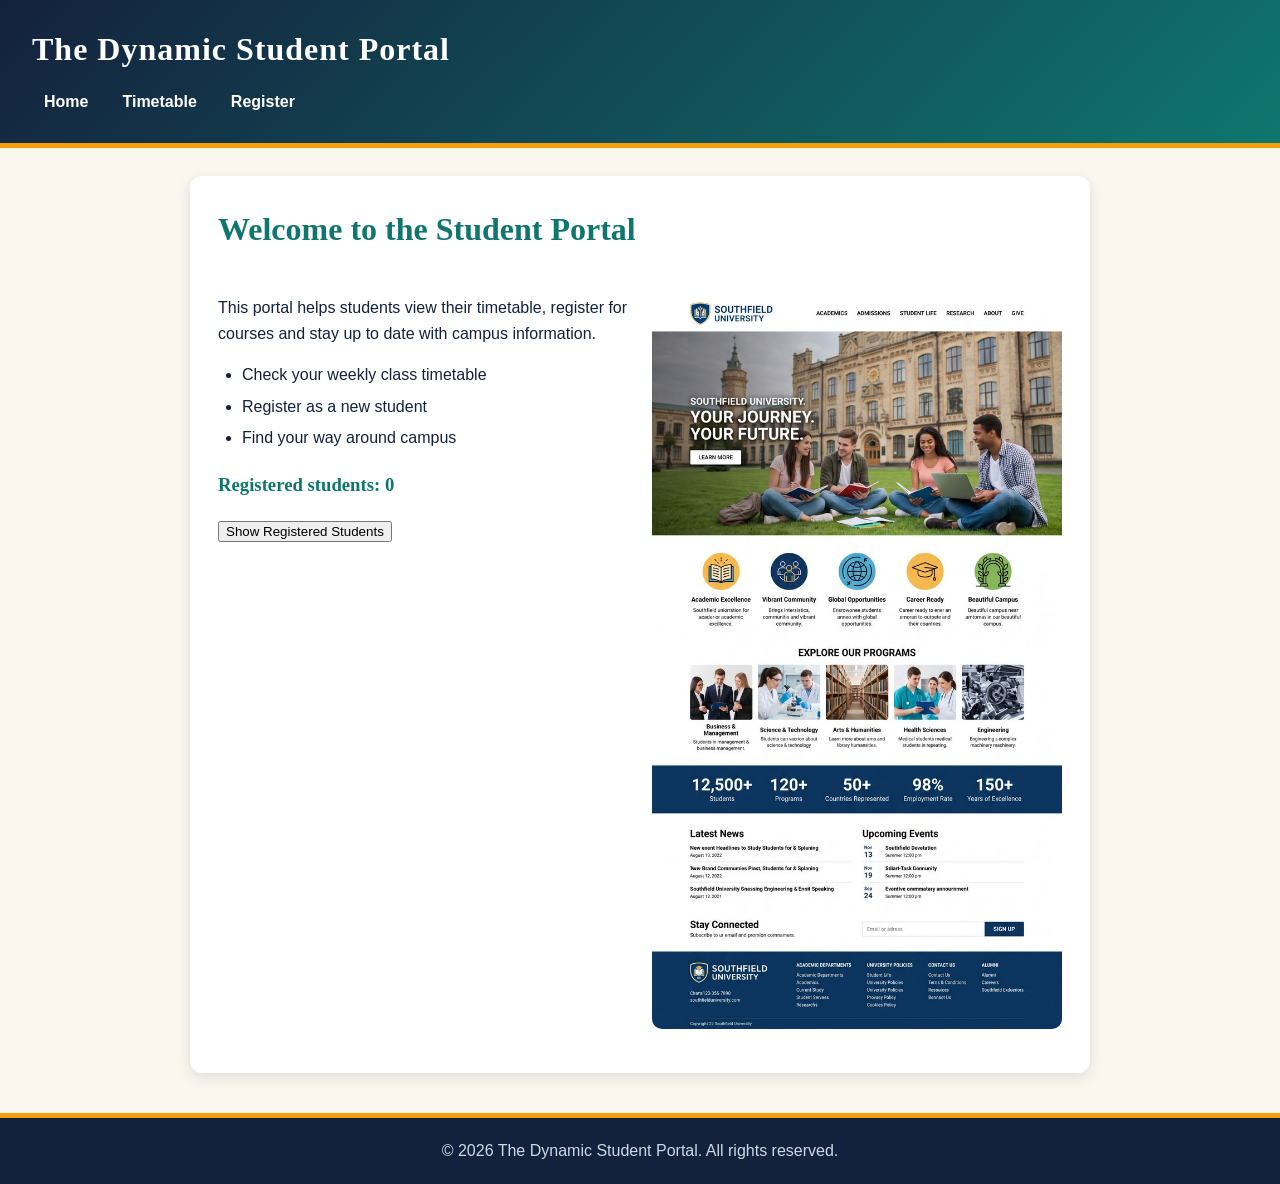
<file: index.html>
<!DOCTYPE html>
<html lang="en">

<head>
    <meta charset="UTF-8">
    <meta name="viewport" content="width=device-width, initial-scale=1.0">
    <title>The Dynamic Student Portal</title>
    <link rel="stylesheet" href="styles.css">

</head>

<body>
    <header>
        <h1>The Dynamic Student Portal</h1>
        <nav>
            <a href="index.html">Home</a>
            <a href="timetable.html">Timetable</a>
            <a href="register.html">Register</a>
        </nav>
    </header>
    <main class="home-layout">
        <h1>Welcome to the Student Portal</h1>
        <section>
            <p>This portal helps students view their timetable, register for courses and stay up to date with campus
                information.</p>
            <ul>
                <li>Check your weekly class timetable</li>
                <li>Register as a new student</li>
                <li>Find your way around campus</li>
            </ul>
            <h3 id="student-count">Registered students: 0</h3>
            <button id="show-students">Show Registered Students</button>
            <ul id="student-list"></ul>
        </section>
        <img src="images/banner.jpg" alt="University website banner" width="600">
    </main>

    <footer>
        <p>&copy; 2026 The Dynamic Student Portal. All rights reserved.</p>
    </footer>
    <script src="script.js"></script>

</body>

</html>
</file>
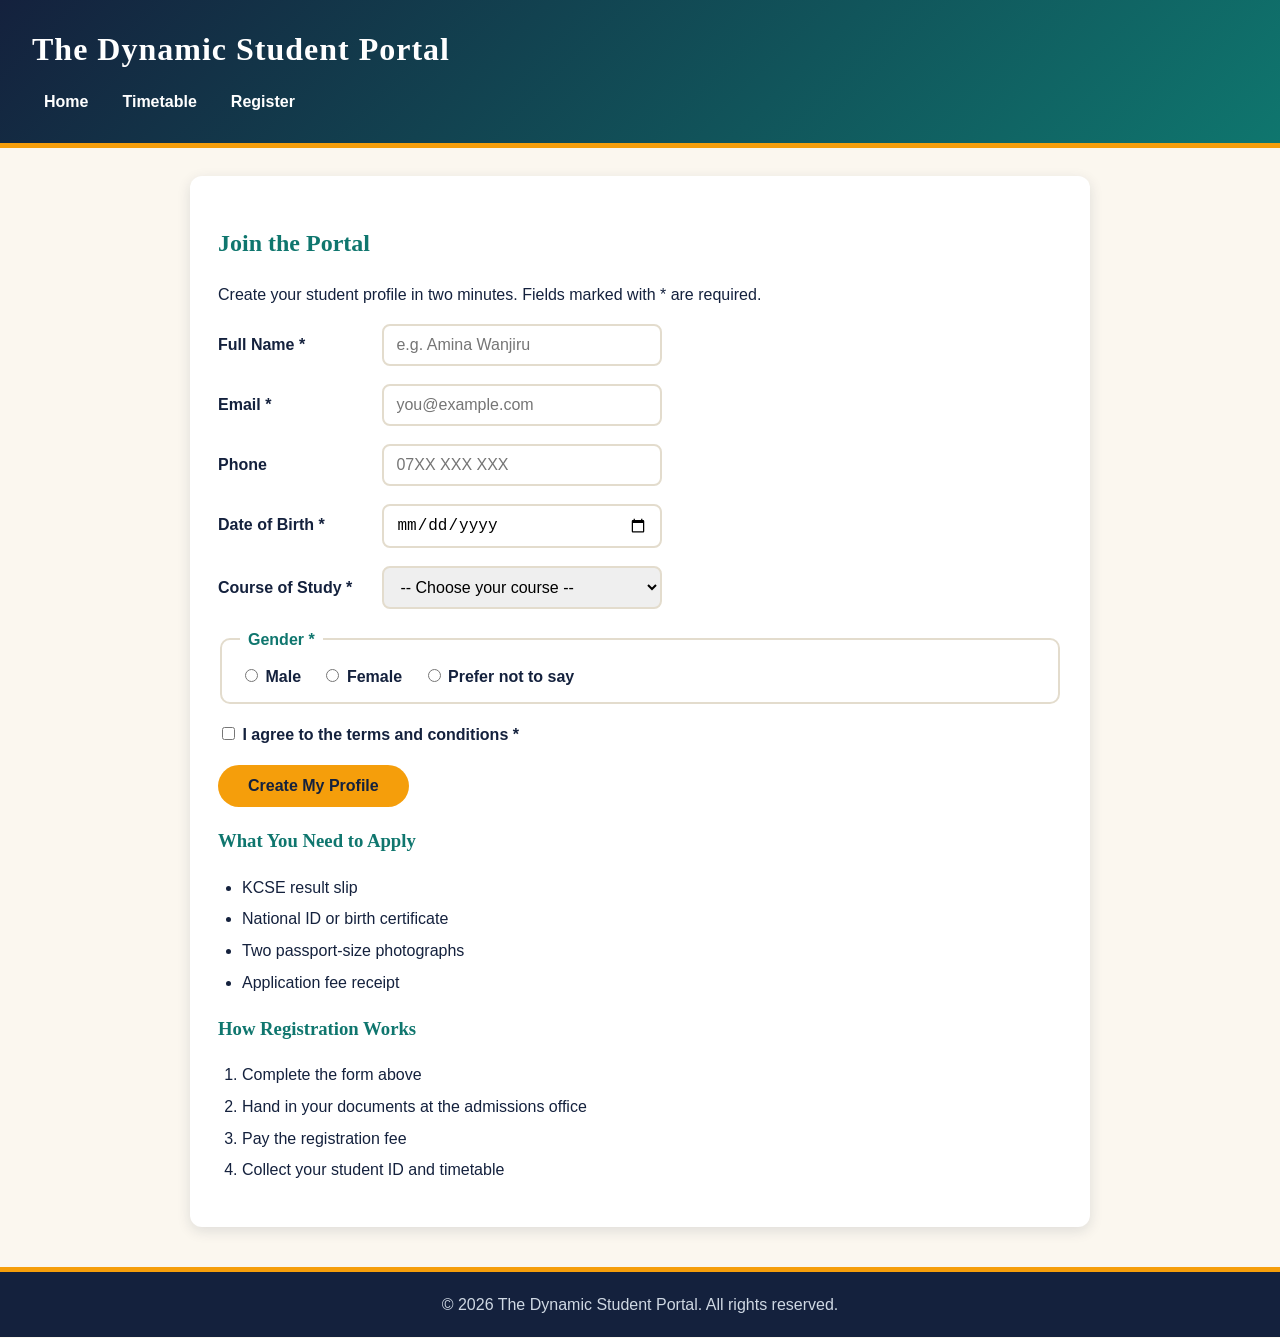
<file: register.html>
<!DOCTYPE html>
<html lang="en">

<head>
    <meta charset="UTF-8">
    <meta name="viewport" content="width=device-width, initial-scale=1.0">
    <title>Join the Portal - The Dynamic Student Portal</title>
    <link rel="stylesheet" href="styles.css">
</head>

<body>
    <header>
        <h1>The Dynamic Student Portal</h1>
        <nav>
            <a href="index.html">Home</a>
            <a href="timetable.html">Timetable</a>
            <a href="register.html">Register</a>
        </nav>
    </header>

    <main>
        <h2>Join the Portal</h2>
        <p>Create your student profile in two minutes. Fields marked with * are required.</p>

        <form id="registerForm" action="#" method="post" novalidate>
            <p>
                <label for="fullname">Full Name *</label>
                <input type="text" id="fullname" name="fullname" placeholder="e.g. Amina Wanjiru" minlength="3"
                    required>
            </p>

            <p>
                <label for="email">Email *</label>
                <input type="email" id="email" name="email" placeholder="you@example.com" required>
            </p>

            <p>
                <label for="phone">Phone</label>
                <input type="tel" id="phone" name="phone" placeholder="07XX XXX XXX">
            </p>

            <p>
                <label for="dob">Date of Birth *</label>
                <input type="date" id="dob" name="dob" max="2010-12-31" required>
            </p>

            <p>
                <label for="course">Course of Study *</label>
                <select id="course" name="course" required>
                    <option value="">-- Choose your course --</option>
                    <option value="cs">Computer Science</option>
                    <option value="it">Information Technology</option>
                    <option value="be">Business Education</option>
                    <option value="nu">Nursing</option>
                    <option value="ed">Education</option>
                </select>
            </p>

            <fieldset>
                <legend>Gender *</legend>
                <input type="radio" id="male" name="gender" value="male" required>
                <label for="male">Male</label>
                <input type="radio" id="female" name="gender" value="female">
                <label for="female">Female</label>
                <input type="radio" id="other" name="gender" value="other">
                <label for="other">Prefer not to say</label>
            </fieldset>

            <p>
                <input type="checkbox" id="terms" name="terms" required>
                <label for="terms">I agree to the terms and conditions *</label>
            </p>

            <button type="submit">Create My Profile</button>
        </form>

        <h3>What You Need to Apply</h3>
        <ul>
            <li>KCSE result slip</li>
            <li>National ID or birth certificate</li>
            <li>Two passport-size photographs</li>
            <li>Application fee receipt</li>
        </ul>

        <h3>How Registration Works</h3>
        <ol>
            <li>Complete the form above</li>
            <li>Hand in your documents at the admissions office</li>
            <li>Pay the registration fee</li>
            <li>Collect your student ID and timetable</li>
        </ol>
    </main>

    <footer>
        <p>&copy; 2026 The Dynamic Student Portal. All rights reserved.</p>
    </footer>
    <script>
        const form = document.getElementById("registerForm");

        // Regex patterns
        const emailPattern = /^[^\s@]+@[^\s@]+\.[^\s@]+$/;
        const namePattern = /^[A-Za-z\s]+$/;

        form.addEventListener("submit", function (event) {
            const name = document.getElementById("fullname").value.trim();
            const email = document.getElementById("email").value.trim();

            if (name === "") {
                alert("Name is required. Please enter your full name.");
                event.preventDefault();
            } else if (!namePattern.test(name)) {
                alert("Name can only contain letters and spaces.");
                event.preventDefault();
            } else if (!emailPattern.test(email)) {
                alert("Please enter a valid email address, for example name@example.com.");
                event.preventDefault();
            } else {
                event.preventDefault();
                console.log("Form submitted for " + name + " (" + email + ")");
                alert("Thank you, " + name + "! Your registration was received.");
                form.reset();
            }
        });
    </script>
</body>

</html>
</file>
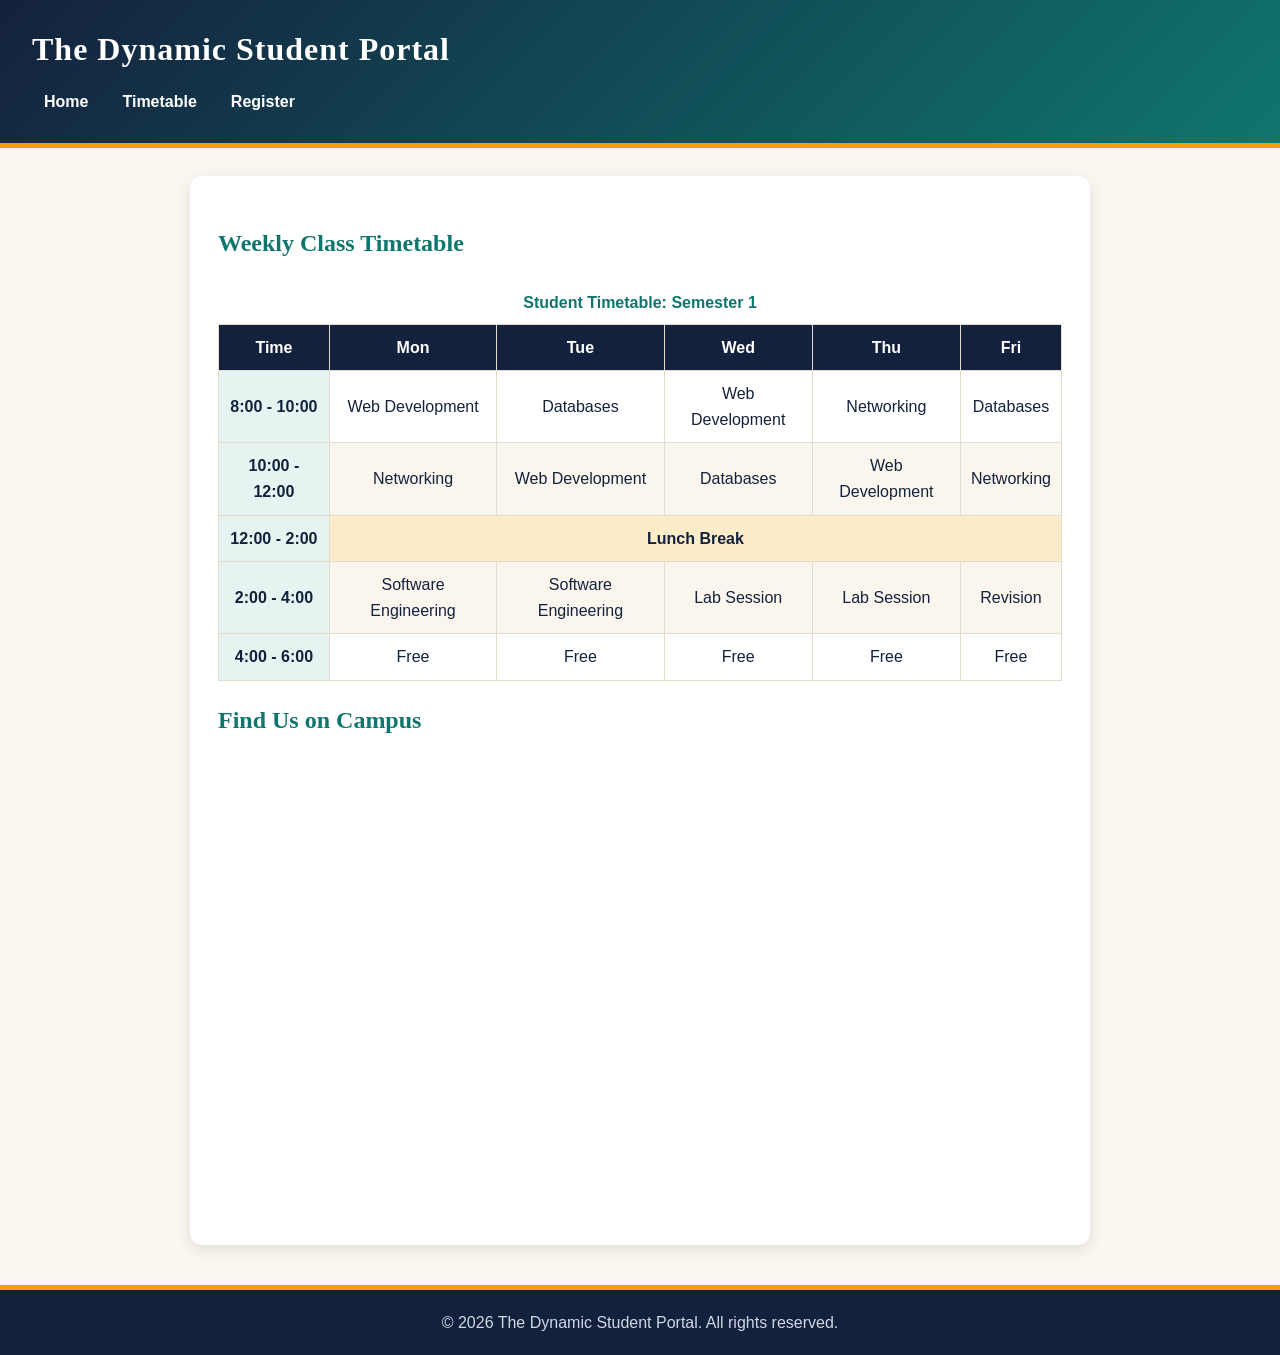
<file: timetable.html>
<!DOCTYPE html>
<html lang="en">

<head>
    <meta charset="UTF-8">
    <meta name="viewport" content="width=device-width, initial-scale=1.0">
    <title>Timetable - The Dynamic Student Portal</title>
    <link rel="stylesheet" href="styles.css">
</head>

<body>
    <header>
        <h1>The Dynamic Student Portal</h1>
        <nav>
            <a href="index.html">Home</a>
            <a href="timetable.html">Timetable</a>
            <a href="register.html">Register</a>
        </nav>
    </header>

    <main>
        <h2>Weekly Class Timetable</h2>
        <table border="1">
            <caption>Student Timetable: Semester 1</caption>
            <thead>
                <tr>
                    <th>Time</th>
                    <th>Mon</th>
                    <th>Tue</th>
                    <th>Wed</th>
                    <th>Thu</th>
                    <th>Fri</th>
                </tr>
            </thead>
            <tbody>
                <tr>
                    <th>8:00 - 10:00</th>
                    <td>Web Development</td>
                    <td>Databases</td>
                    <td>Web Development</td>
                    <td>Networking</td>
                    <td>Databases</td>
                </tr>
                <tr>
                    <th>10:00 - 12:00</th>
                    <td>Networking</td>
                    <td>Web Development</td>
                    <td>Databases</td>
                    <td>Web Development</td>
                    <td>Networking</td>
                </tr>
                <tr>
                    <th>12:00 - 2:00</th>
                    <td colspan="5">Lunch Break</td>
                </tr>
                <tr>
                    <th>2:00 - 4:00</th>
                    <td>Software Engineering</td>
                    <td>Software Engineering</td>
                    <td>Lab Session</td>
                    <td>Lab Session</td>
                    <td>Revision</td>
                </tr>
                <tr>
                    <th>4:00 - 6:00</th>
                    <td>Free</td>
                    <td>Free</td>
                    <td>Free</td>
                    <td>Free</td>
                    <td>Free</td>
                </tr>
            </tbody>
        </table>
        <h2>Find Us on Campus</h2>
        <iframe title="Kabarak University campus map"
            src="https://www.google.com/maps/embed?pb=!1m18!1m12!1m3!1d3989.8046740926843!2d35.938421373968495!3d-0.14985383543778133!2m3!1f0!2f0!3f0!3m2!1i1024!2i768!4f13.1!3m3!1m2!1s0x1829f6f367bba6d9%3A0x363c14244dccdde!2sKabarak%20University!5e0!3m2!1sen!2ske!4v1794152946383!5m2!1sen!2ske"
            width="600" height="450" style="border:0;" allowfullscreen="" loading="lazy"
            referrerpolicy="strict-origin-when-cross-origin"></iframe>
    </main>

    <footer>
        <p>&copy; 2026 The Dynamic Student Portal. All rights reserved.</p>
    </footer>
</body>

</html>
</file>
<file: styles.css>
/* The Dynamic Student Portal - "Savannah Dusk" theme */

/* Colours stored once, reused everywhere */
:root {
  --ink: #14213d;
  --teal: #0f766e;
  --amber: #f59e0b;
  --cream: #fbf7ef;
  --line: #e3dccd;
}

/* ---------- Base (whole site) ---------- */
body {
  font-family: "Segoe UI", Tahoma, Arial, sans-serif;
  background-color: var(--cream);
  color: var(--ink);
  margin: 0;
  line-height: 1.6;
}

/* ---------- Header and navigation ---------- */
header {
  background: linear-gradient(135deg, var(--ink), var(--teal));
  padding: 24px 32px;
  border-bottom: 5px solid var(--amber);
}

header h1 {
  color: #ffffff;
  margin: 0 0 10px;
  font-family: Georgia, "Times New Roman", serif;
  letter-spacing: 1px;
}

nav {
  display: flex;
  gap: 10px;
  flex-wrap: wrap;

}

nav a {
  color: #ffffff;
  text-decoration: none;
  font-weight: 600;
  padding: 4px 12px;
  border-radius: 20px;
}

nav a:hover {
  background-color: var(--amber);
  color: var(--ink);
}

/* ---------- Main content card ---------- */
main {
  box-sizing: border-box;
  width: min(900px, 92%);
  margin: 28px auto;
  padding: 28px;
  background-color: #ffffff;
  border-radius: 12px;
  box-shadow: 0 4px 14px rgba(20, 33, 61, 0.12);
}

main h1,
main h2,
main h3 {
  color: var(--teal);
  font-family: Georgia, "Times New Roman", serif;
}

main h1 {
  color: var(--teal);
}

main img {
  max-width: 100%;
  height: auto;
  display: block;
  margin: 16px 0;
  border-radius: 10px;
}

main ul,
main ol {
  padding-left: 24px;
}

main li {
  margin-bottom: 6px;
}

/* ---------- Timetable ---------- */
table {
  border-collapse: collapse;
  width: 100%;
  margin: 16px 0;
}

caption {
  font-weight: 700;
  color: var(--teal);
  padding: 8px;
}

th,
td {
  border: 1px solid var(--line);
  padding: 10px;
  text-align: center;
}

thead th {
  background-color: var(--ink);
  color: #ffffff;
}

tbody th {
  background-color: #e6f4f1;
}

tbody tr:nth-child(even) td {
  background-color: #faf6ee;
}

td[colspan="5"] {
  background-color: #fdecc8;
  font-weight: 600;
}

/* ---------- Registration form ---------- */
form p {
  margin: 0 0 18px;
}

label {
  font-weight: 600;
}

label[for="fullname"],
label[for="email"],
label[for="phone"],
label[for="dob"],
label[for="course"] {
  display: inline-block;
  min-width: 160px;
}

input[type="text"],
input[type="email"],
input[type="tel"],
input[type="date"],
select {
  padding: 10px 12px;
  border: 2px solid var(--line);
  border-radius: 8px;
  font-size: 1rem;
  width: 280px;
  max-width: 100%;
  box-sizing: border-box;
}

input:focus,
select:focus {
  outline: none;
  border-color: var(--teal);
  box-shadow: 0 0 0 3px rgba(15, 118, 110, 0.2);
}

input[type="radio"],
input[type="checkbox"] {
  accent-color: var(--teal);
}

fieldset {
  border: 2px solid var(--line);
  border-radius: 10px;
  padding: 12px 18px;
  margin-bottom: 18px;
}

legend {
  font-weight: 700;
  color: var(--teal);
  padding: 0 8px;
}

fieldset label {
  margin-right: 16px;
}

button[type="submit"] {
  background-color: var(--amber);
  color: var(--ink);
  border: none;
  padding: 12px 30px;
  font-size: 1rem;
  font-weight: 700;
  border-radius: 30px;
  cursor: pointer;
}

button[type="submit"]:hover {
  background-color: var(--teal);
  color: #ffffff;
}

/* ---------- Footer ---------- */
footer {
  text-align: center;
  padding: 20px;
  margin-top: 40px;
  background-color: var(--ink);
  color: #cfd8e3;
  border-top: 5px solid var(--amber);
}

footer p {
  margin: 0;
}

/* ---------- Small screens ---------- */
@media (max-width: 600px) {
  header {
    padding: 18px;
  }

  main {
    padding: 18px;
  }

  table {
    display: block;
    overflow-x: auto;
  }

  label[for="fullname"],
  label[for="email"],
  label[for="phone"],
  label[for="dob"],
  label[for="course"] {
    display: block;
    min-width: 4px;
  }

}

/* ---------- Homepage two-column layout (CSS Grid) ---------- */
.home-layout {
  display: grid;
  grid-template-columns: 1fr 1fr;
  gap: 24px;
  align-items: start;
}

.home-layout h1 {
  grid-column: 1 / -1;
  margin: 0;
}

@media (max-width: 700px) {
  .home-layout {
    grid-template-columns: 1fr;
  }
}
</file>
